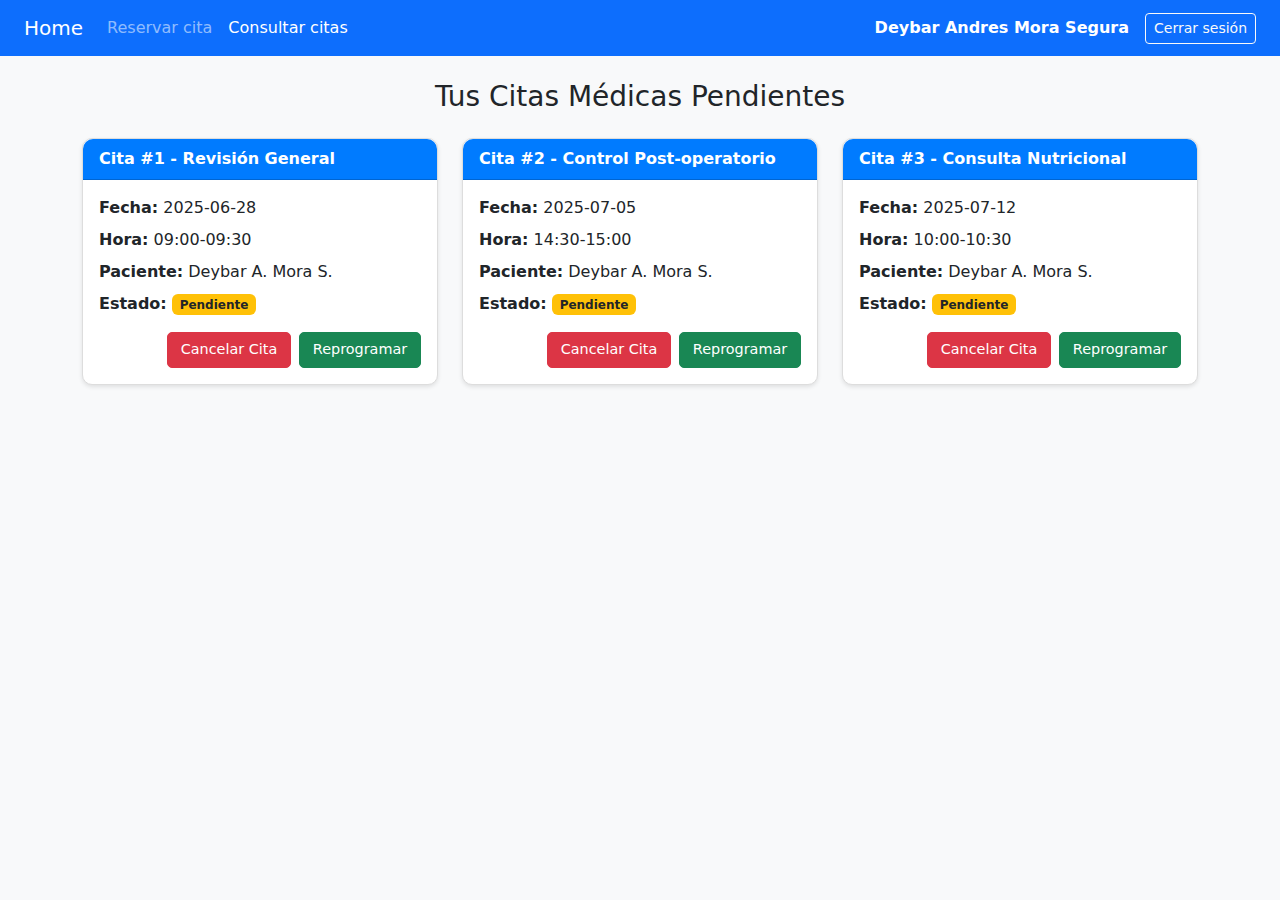
<file: consultar_citas.html>
<!DOCTYPE html>
<html lang="es">
<head>
    <meta charset="UTF-8" />
    <meta name="viewport" content="width=device-width, initial-scale=1.0" />
    <title>Consultar Citas Médicas</title>

    <!-- Bootstrap CSS -->
    <link href="https://cdn.jsdelivr.net/npm/bootstrap@5.3.3/dist/css/bootstrap.min.css" rel="stylesheet" />
    <!-- Tu hoja de estilos personalizada para esta sección -->
    <link rel="stylesheet" href="consultar_citas.css" />
    <!-- Estilos generales (si compartes algunos) -->
    <link rel="stylesheet" href="styles.css" />
</head>
<body class="bg-light">

    <!-- NAVBAR -->
    <nav class="navbar navbar-expand-lg navbar-dark bg-primary px-4">
        <a class="navbar-brand" href="index.html">Home</a>
        <div class="navbar-nav">
            <a class="nav-link" href="reservar_citas.html">Reservar cita</a>
            <a class="nav-link active" href="consultar_citas.html">Consultar citas</a>
        </div>
        <div class="ms-auto text-white d-flex align-items-center gap-3">
            <span><strong>Deybar Andres Mora Segura</strong></span>
            <button class="btn btn-outline-light btn-sm">Cerrar sesión</button>
        </div>
    </nav>

    <!-- CONTENIDO -->
    <div class="container py-4">
        <h3 class="mb-4 text-center">Tus Citas Médicas Pendientes</h3>

        <div id="appointments-list" class="row row-cols-1 row-cols-md-2 row-cols-lg-3 g-4">
            <!-- Las citas se cargarán aquí dinámicamente con JavaScript -->
            <p class="text-center w-100" id="no-appointments-message">Cargando citas...</p>
        </div>
    </div>

    <!-- Modal para mensajes (reemplaza alert()) -->
    <div class="modal fade" id="messageModal" tabindex="-1" aria-labelledby="messageModalLabel" aria-hidden="true">
        <div class="modal-dialog modal-dialog-centered">
            <div class="modal-content">
                <div class="modal-header">
                    <h5 class="modal-title" id="messageModalLabel">Mensaje</h5>
                    <button type="button" class="btn-close" data-bs-dismiss="modal" aria-label="Close"></button>
                </div>
                <div class="modal-body" id="messageModalBody">
                    <!-- Contenido del mensaje aquí -->
                </div>
                <div class="modal-footer">
                    <button type="button" class="btn btn-primary" data-bs-dismiss="modal">Aceptar</button>
                </div>
            </div>
        </div>
    </div>


    <!-- Bootstrap JS -->
    <script src="https://cdn.jsdelivr.net/npm/bootstrap@5.3.3/dist/js/bootstrap.bundle.min.js"></script>

    <!-- Tu JS personalizado para esta sección -->
    <script src="consultar_citas.js"></script>

</body>
</html>
</file>
<file: consultar_citas.css>
/* Estilos para la página de consultar_citas.html */

/* Estilo para las tarjetas de citas */
.appointment-card {
    border: 1px solid #ddd;
    border-radius: 10px; /* Consistencia con los bordes redondeados */
    box-shadow: 0 2px 4px rgba(0,0,0,0.1);
    transition: transform 0.2s ease-in-out;
}

.appointment-card:hover {
    transform: translateY(-5px); /* Pequeño efecto al pasar el ratón */
}

.appointment-card .card-header {
    background-color: #007bff; /* Color primario */
    color: white;
    font-weight: bold;
    border-top-left-radius: 10px; /* Redondea las esquinas superiores */
    border-top-right-radius: 10px;
}

.appointment-card .card-body p {
    margin-bottom: 0.5rem;
}

/* Para los botones de acción dentro de la tarjeta */
.appointment-card .btn {
    border-radius: 5px; /* Ligeramente menos redondeado que el card */
    font-size: 0.9rem;
    padding: 0.4rem 0.8rem;
}
</file>
<file: styles.css>
/* Colores personalizados */
.slot-ocupado {
    background-color: #f8c6cc;
    color: #a94442;
    border-radius: 10px; /* Ya redondeado */
    padding: 5px 12px;
    border: none;
}

.slot-disponible {
    background-color: #c5f7d3;
    color: #2e7d32;
    border-radius: 10px; /* Ya redondeado */
    padding: 5px 12px;
    border: none;
    cursor: pointer;
}

.slot-disponible:hover {
    background-color: #a5e6ba;
    transform: scale(1.05);
    transition: 0.2s;
}

/* Estilo para la franja horaria seleccionada */
.slot-seleccionado {
    background-color: #007bff !important; /* Azul primario de Bootstrap */
    color: white !important;
    border: 1px solid #0056b3; /* Borde más oscuro */
    transform: scale(1.05);
    transition: 0.2s;
    border-radius: 10px; /* Asegura que el seleccionado también sea redondeado */
}

#btn-reservar {
    font-weight: bold;
}

/* Ajusta ancho del calendario según pantalla */
.calendario-wrapper {
    width: 100%;
}

@media (min-width: 768px) {
    .calendario-wrapper {
        width: 45%;
        margin: 0 auto;
    }
}

/* Estilos adicionales para FullCalendar */

/* Quitar subrayado de los días de la semana y los números de los días */
.fc-daygrid-day-number,
.fc-col-header-cell-cushion {
    text-decoration: none !important;
}

/* Poner los números de los días en negrita */
.fc-daygrid-day-number {
    font-weight: bold !important;
}

/* Resaltado al pasar el ratón (hover) */
/* Aplica solo a días futuros o el día actual, excluyendo los pasados */
.fc-daygrid-day:not(.fc-day-past):hover {
    background-color: rgba(173, 216, 230, 0.5) !important; /* Azul claro semitransparente */
    cursor: pointer;
}

/* Estilo para el día seleccionado */
.selected-day {
    border: 2px solid #007bff !important; /* Borde azul para demarcar */
    background-color: rgba(0, 123, 255, 0.2) !important; /* Fondo azul más claro */
    box-shadow: 0 0 5px rgba(0, 123, 255, 0.5); /* Sombra para mayor énfasis */
    border-radius: 10px !important; /* Hazlo redondeado también */
}

/* NUEVO: Aplicar border-radius a las celdas del día del calendario */
/* Esto afectará a todas las celdas de los días (pasadas, presentes, futuras) */
.fc-daygrid-day-frame {
    border-radius: 5px; /* Mismo radio que tus slots */
    overflow: hidden; /* Asegura que el contenido no sobresalga del borde redondeado */
    /* Ajustes para reducir la altura de las celdas del calendario */
    min-height: 50px; /* Puedes ajustar este valor, por ejemplo a 60px o 50px */
    height: 50px; /* Permite que la altura se ajuste automáticamente */
    padding-top: 5px !important; /* Reduce el padding superior */
    padding-bottom: 5px !important; /* Reduce el padding inferior */
}

/* También aplica a la celda del día en general, para asegurar que los fondos se adapten */
.fc-daygrid-day {
    border-radius: 5px; /* Mismo radio que tus slots */
}

/* Y si el tooltip está afectando, puedes ajustarlo */
.tooltip-inner {
    border-radius: 5px; /* Ajusta el radio de los tooltips si es necesario */
}
</file>
